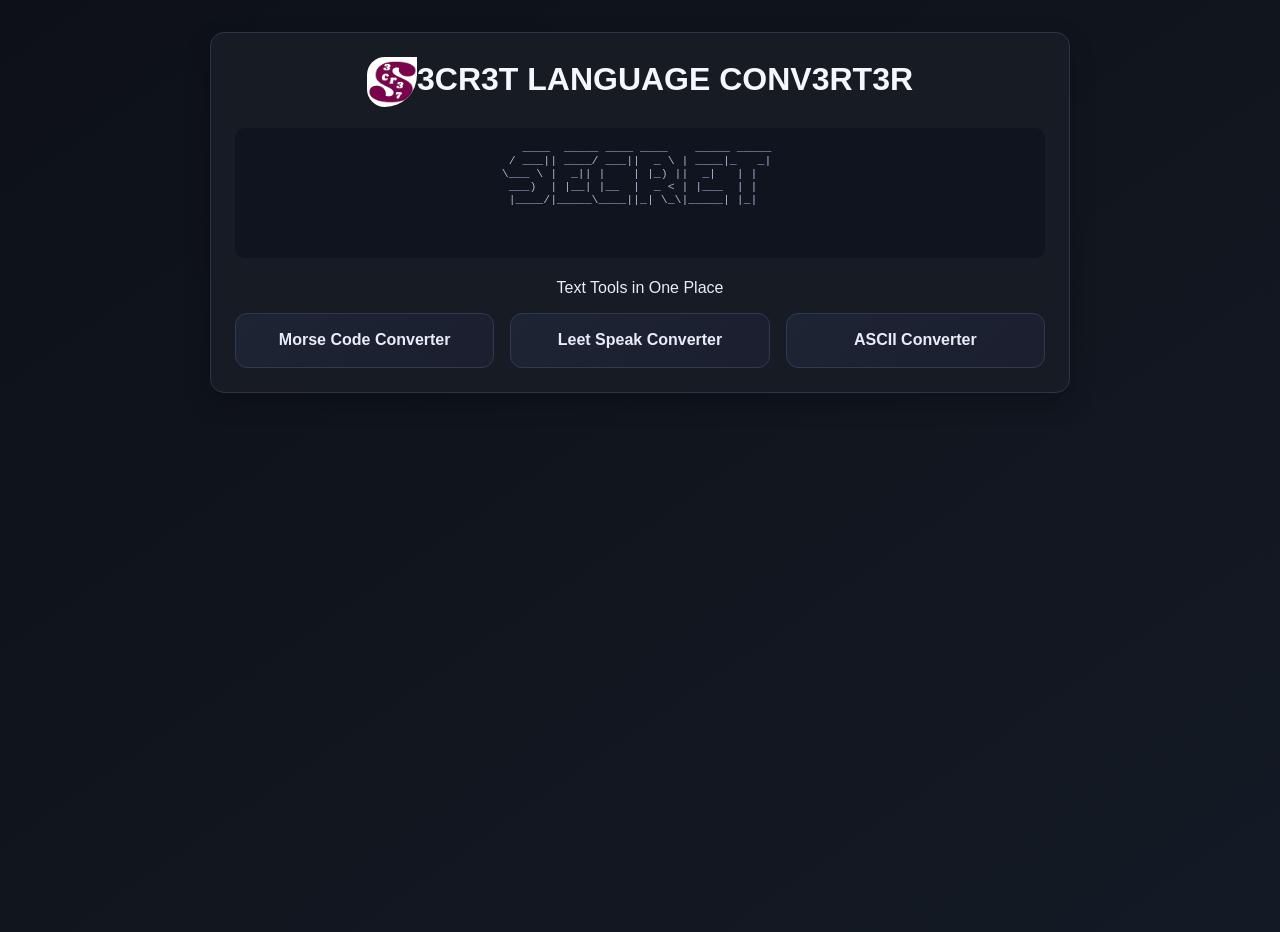
<file: index.html>
<!DOCTYPE html>
<html lang="en">
<head>
    <meta charset="UTF-8" />
    <meta name="viewport" content="width=device-width, initial-scale=1.0" />
    <title>S3CR3T</title>
    <link rel="icon" type="image/png" href="statics/s.png" />
    <link rel="stylesheet" href="statics/style.css" />
</head>
<body>
    <main class="container">
        <h1><img src="statics/s.png" alt="S3CR3T Logo" class="logo-icon"></a>3CR3T LANGUAGE CONV3RT3R</h1>
        <pre class="logo">
   ____  _____ ____ ____    _____ _____ 
 / ___|| ____/ ___||  _ \ | ____|_   _| 
 \___ \ |  _|| |    | |_) ||  _|   | |    
  ___)  | |__| |__  |  _ < | |___  | |    
 |____/|_____\____||_| \_\|_____| |_|   

 
        </pre>
        <p class="emoji-logo"></p>Text Tools in One Place</p>

        <div class="grid">
            <a class="card" href="statics/morse.html">Morse Code Converter</a>
            <a class="card" href="statics/leet.html">Leet Speak Converter</a>
            <a class="card" href="statics/ascii.html">ASCII Converter</a>
            <!-- <a class="card" href="statics/emoji.html">Emoji/Text Converter</a> -->
        </div>
    </main>
</body>
</html>
</file>
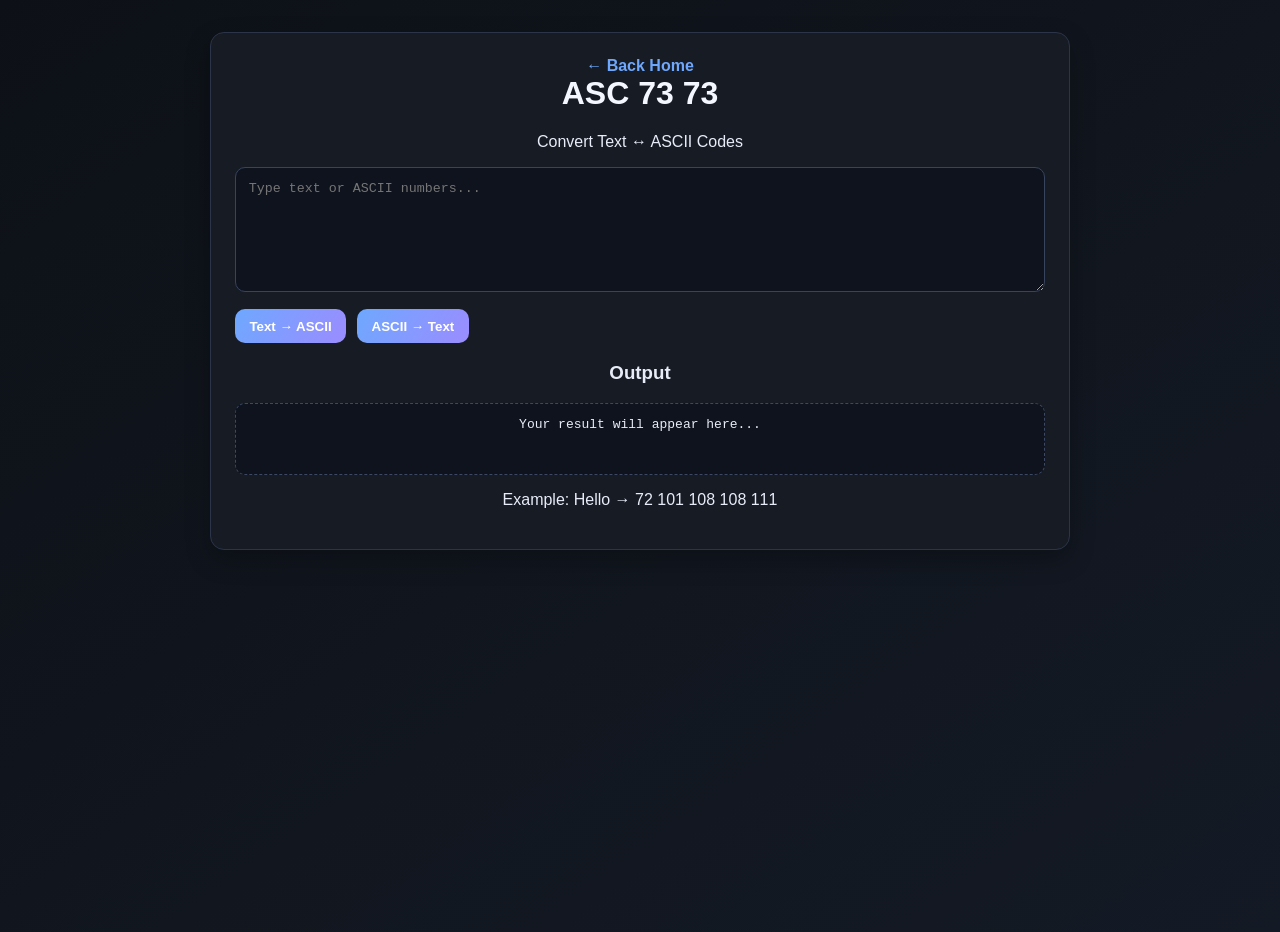
<file: statics/ascii.html>
<!DOCTYPE html>
<html lang="en">
<head>
    <meta charset="UTF-8" />
    <meta name="viewport" content="width=device-width, initial-scale=1.0" />
    <title>ASC 73 73 Converter</title>
    <link rel="icon" type="image/png" href="s.png" />
        <link rel="stylesheet" href="../statics/style.css" />
</head>
<body>
    <main class="container converter" data-type="ascii">
        <a href="../index.html" class="back">← Back Home</a>
        <h1>ASC 73 73</h1>
        <p>Convert Text ↔ ASCII Codes</p>
        <textarea id="inputText" placeholder="Type text or ASCII numbers..."></textarea>
        <div class="controls">
            <button data-mode="encode">Text → ASCII</button>
            <button data-mode="decode">ASCII → Text</button>
        </div>
        <h3>Output</h3>
        <pre id="outputBox">Your result will appear here...</pre>
        <p> Example: Hello → 72 101 108 108 111</p>
    </main>
    <script src="../statics/script.js"></script>
</body>
</html>
</file>
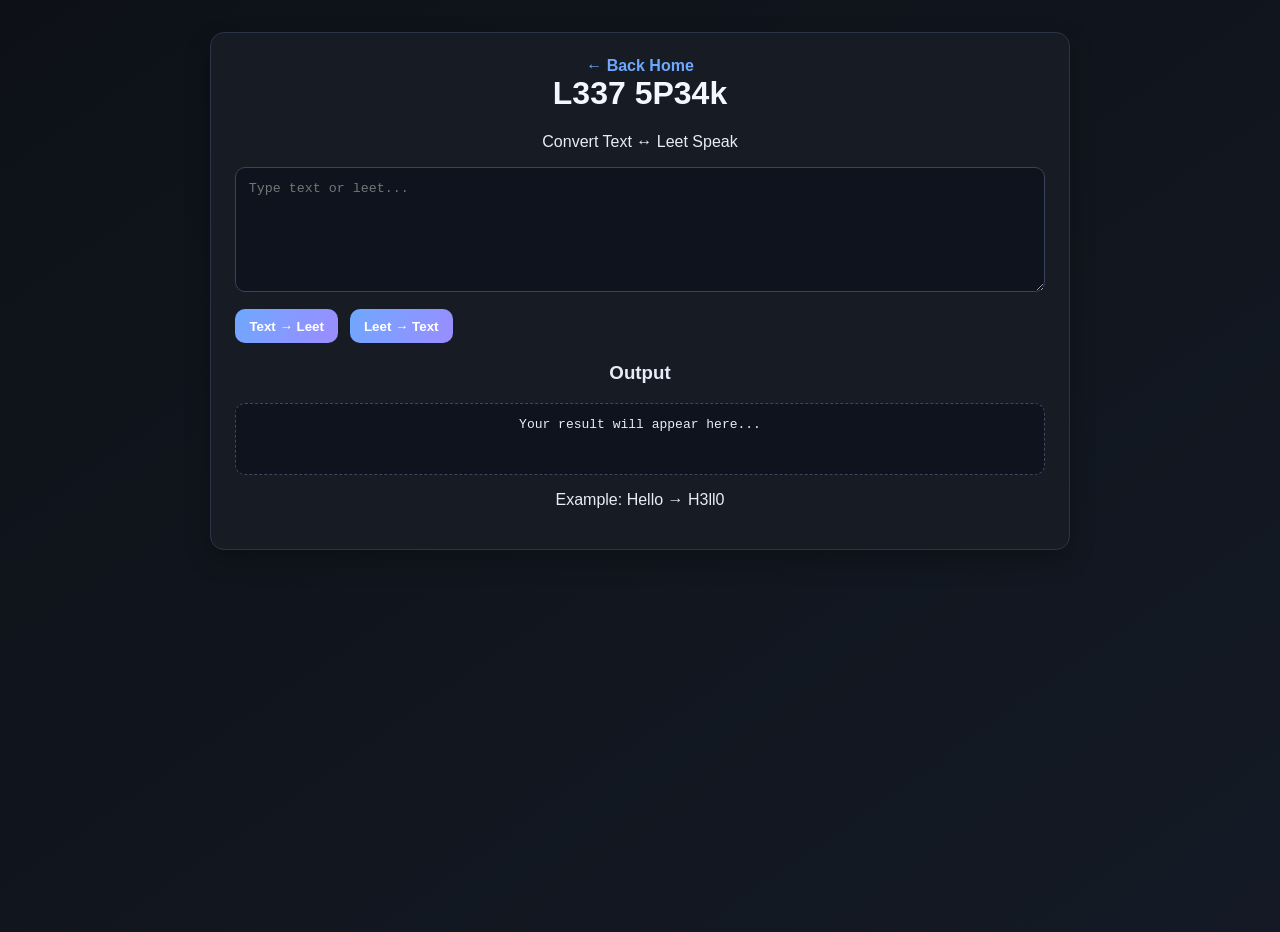
<file: statics/leet.html>
<!DOCTYPE html>
<html lang="en">
<head>
    <meta charset="UTF-8" />
    <meta name="viewport" content="width=device-width, initial-scale=1.0" />
    <title>Leet Converter</title>
     <link rel="icon" type="image/png" href="s.png" />
    <link rel="stylesheet" href="../statics/style.css" />
</head>
<body>
    <main class="container converter" data-type="leet">
        <a href="../index.html" class="back">← Back Home</a>
        <h1>L337 5P34k</h1>
        <p>Convert Text ↔ Leet Speak</p>
        <textarea id="inputText" placeholder="Type text or leet..."></textarea>
        <div class="controls">
            <button data-mode="encode">Text → Leet</button>
            <button data-mode="decode">Leet → Text</button>
        </div>
        <h3>Output</h3>
        <pre id="outputBox">Your result will appear here...</pre>
        <p> Example: Hello → H3ll0</p>
    </main>
    <script src="../statics/script.js"></script>
</body>
</html>
</file>
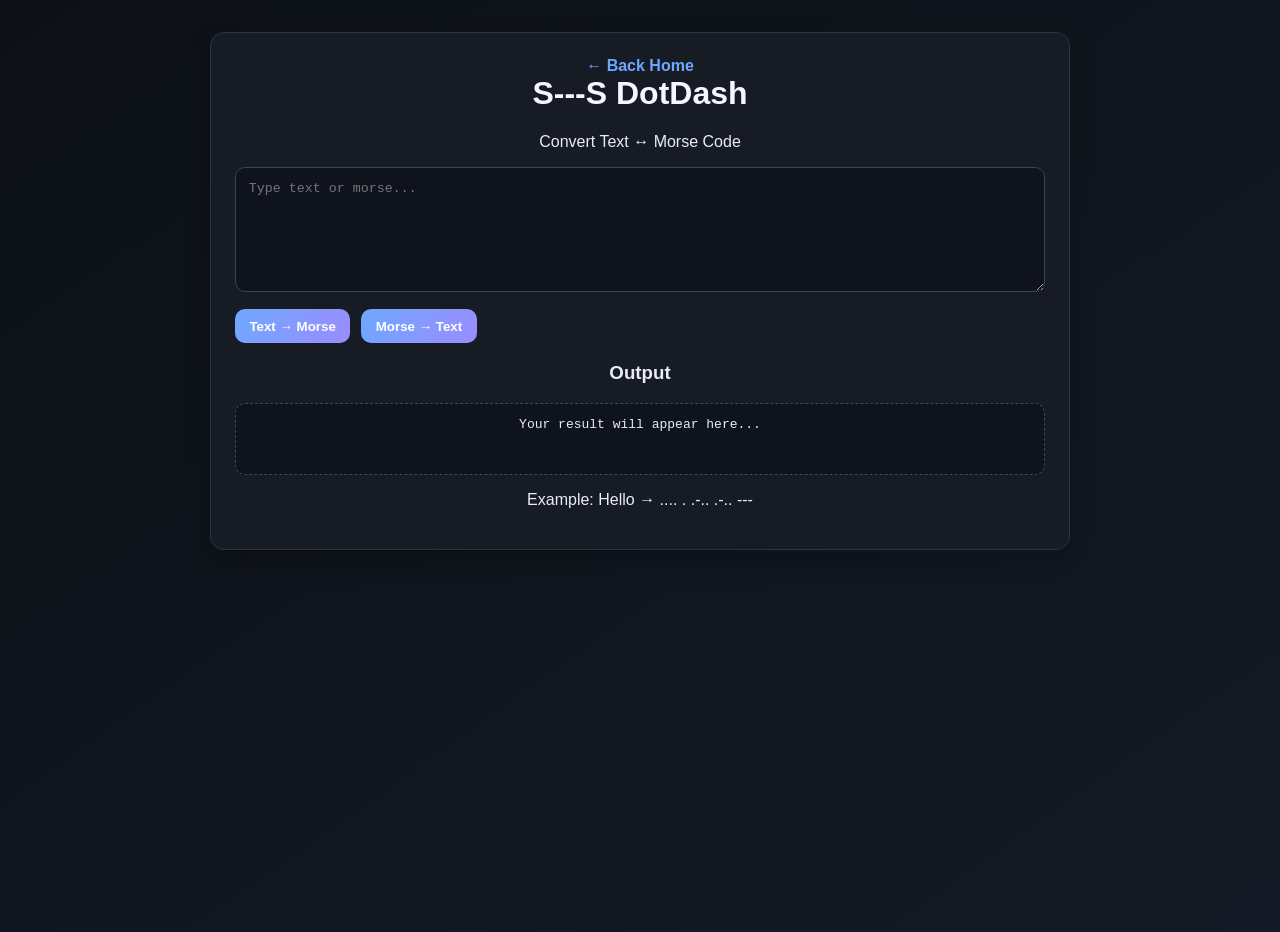
<file: statics/morse.html>
<!DOCTYPE html>
<html lang="en">
<head>
    <meta charset="UTF-8" />
    <meta name="viewport" content="width=device-width, initial-scale=1.0" />
    <title>Morse Converter</title>
     <link rel="icon" type="image/png" href="s.png" />
    <link rel="stylesheet" href="../statics/style.css" />
</head>
<body>
    <main class="container converter" data-type="morse">
        <a href="../index.html" class="back">← Back Home</a>
        <h1>S---S DotDash</h1>
        <p>Convert Text ↔ Morse Code</p>
        <textarea id="inputText" placeholder="Type text or morse..."></textarea>
        <div class="controls">
            <button data-mode="encode">Text → Morse</button>
            <button data-mode="decode">Morse → Text</button>
        </div>
        <h3>Output</h3>
        <pre id="outputBox">Your result will appear here...</pre>
        <p> Example: Hello → .... . .-.. .-.. ---</p>
    </main>
    <script src="../statics/script.js"></script>
</body>
</html>
</file>
<file: statics/style.css>
:root {
    --bg: #10131a;
    --panel: #171b24;
    --text: #e8ecf8;
    --accent: #6ea8fe;
    --accent-2: #9b8cff;
}

* {
    box-sizing: border-box;
}

body {
    margin: 0;
    min-height: 100vh;
    background: linear-gradient(145deg, #0d1117, #141a25);
    color: var(--text);
    font-family: Arial, Helvetica, sans-serif;
}

.container {
    max-width: 860px;
    margin: 2rem auto;
    padding: 1.5rem;
    background: var(--panel);
    border: 1px solid #2b3448;
    border-radius: 14px;
    box-shadow: 0 10px 25px rgba(0, 0, 0, 0.25);
    text-align: center;
    
}
.container .logo-icon {
    width: 50px;
    height: 50px;
    vertical-align: middle;
    background-color: white;
    border-radius: 50% 0% 90% 50%;
}

h1 {
    margin-top: 0;
    color: #f4f7ff;
}

.logo {
    font-size: 0.72rem;
    white-space: pre;
    color: #a5b4d6;
    overflow-x: auto;
    background: #0f141e;
    padding: 0.8rem;
    border-radius: 10px;
    text-align: center;
    text-shadow: #f7faff;
}

.emoji-logo {
    margin: 1rem 0 1.3rem;
    font-size: 1.1rem;
}

.grid {
    display: grid;
    grid-template-columns: repeat(auto-fit, minmax(220px, 1fr));
    gap: 1rem;
}

.card {
    display: block;
    text-decoration: none;
    color: var(--text);
    background: linear-gradient(135deg, #1d2434, #1b1f2f);
    border: 1px solid #303a53;
    border-radius: 12px;
    padding: 1.1rem;
    font-weight: 700;
    transition: transform .2s ease, border-color .2s ease;
}

.card:hover {
    transform: translateY(-2px);
    border-color: var(--accent);
}

.back {
    color: var(--accent);
    text-decoration: none;
    font-weight: 700;
  
}

textarea {
    width: 100%;
    min-height: 125px;
    border-radius: 10px;
    border: 1px solid #38435d;
    background: #0e131d;
    color: var(--text);
    padding: 0.8rem;
    resize: vertical;
}

.controls {
    margin: 0.8rem 0;
    display: flex;
    flex-wrap: wrap;
    gap: 0.7rem;
}

button {
    border: none;
    border-radius: 10px;
    cursor: pointer;
    padding: 0.6rem 0.9rem;
    font-weight: 700;
    color: white;
    background: linear-gradient(120deg, var(--accent), var(--accent-2));
}

pre#outputBox {
    background: #0e131d;
    border: 1px dashed #3c4864;
    border-radius: 10px;
    padding: 0.8rem;
    min-height: 72px;
    white-space: pre-wrap;
    word-break: break-word;
}
</file>
